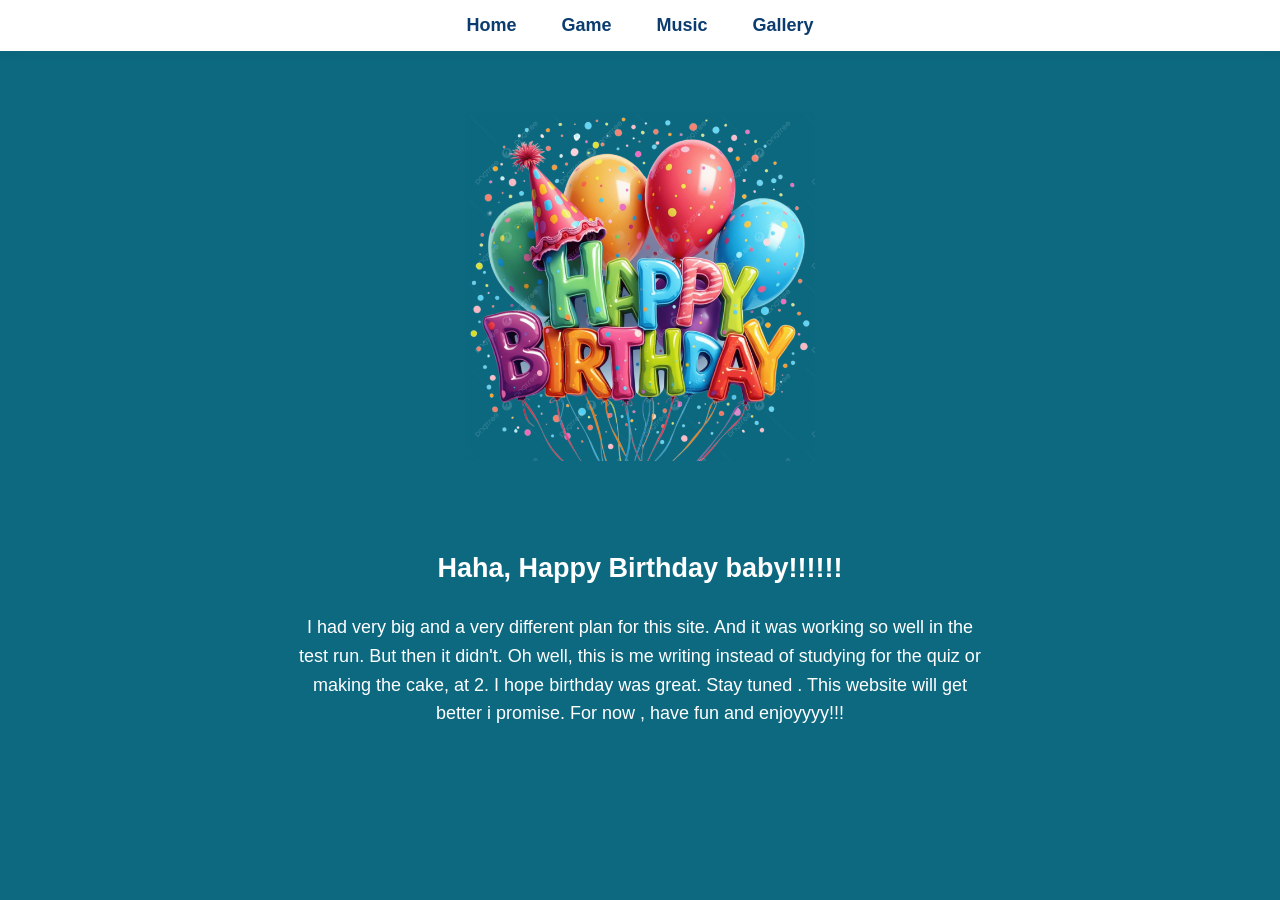
<file: index.html>
<!DOCTYPE html>
<html>
<head>
  <title>Happy Birthday 💛</title>
  <link rel="stylesheet" href="style.css">
</head>
<body>

<!-- Navigation Bar -->
<nav>
  <div class="nav-container">
    <a href="index.html">Home </a>
    <a href="game.html">Game </a>
    <a href="music.html">Music </a>
    <a href="gallery.html">Gallery </a>
  </div>
</nav>

<!-- Main Content -->
<section class="hero">

  <!-- Big Birthday PNG -->
  <img src="images/happybirthday.png" class="birthday-image">

  <!-- Editable Message -->
  <div class="message-box">
    <h2>Haha, Happy Birthday baby!!!!!!</h2>
     <p>
      I had very big and a very different plan for this site. And it was working so well in the test run. But then it didn't. Oh well, this is me writing instead of studying for the quiz or making the cake, at 2. I hope birthday was great.

      Stay tuned . This website will get better i promise. For now , have fun and enjoyyyy!!!
    </p>

    <p>
  </div>

</section>

</body>
</html>
</file>
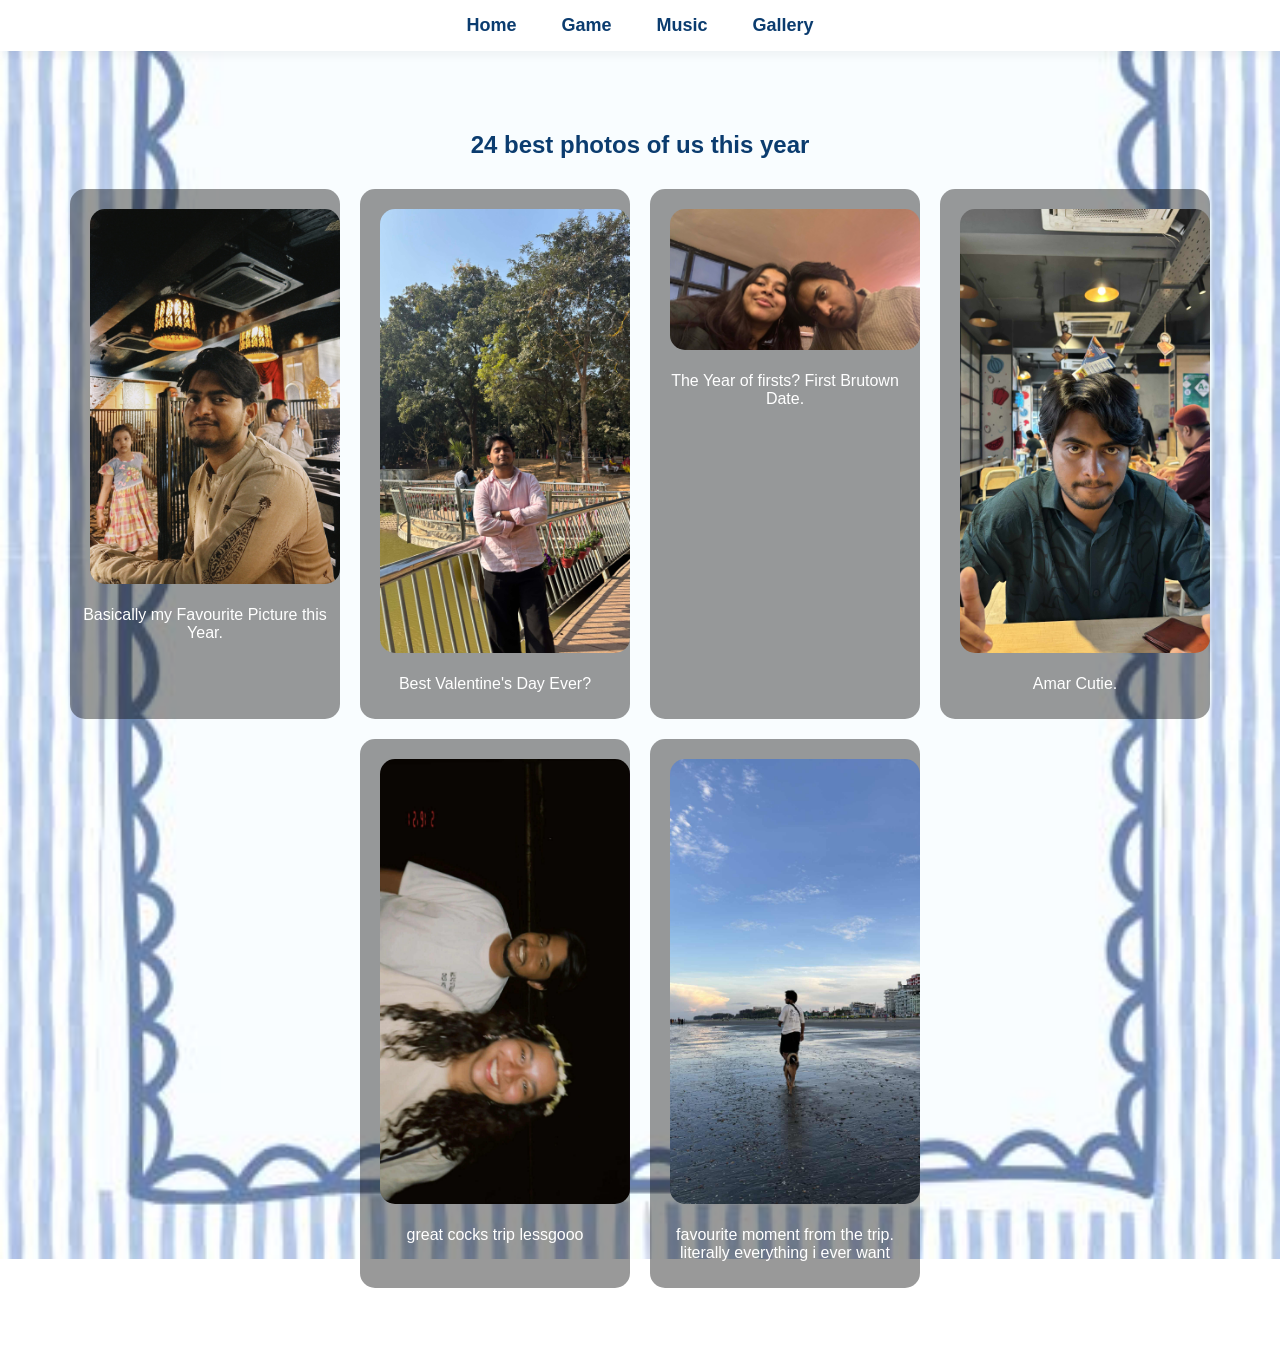
<file: gallery.html>
<!DOCTYPE html>
<html>
<head>
  <title>Our Memories </title>
  <link rel="stylesheet" href="style.css">
  <link rel="stylesheet" href="gallery.css">
</head>
<body>

<nav>
  <div class="nav-container">
    <a href="index.html">Home </a>
    <a href="game.html">Game </a>
    <a href="music.html">Music </a>
    <a href="gallery.html">Gallery </a>
  </div>
</nav>

<section class="hero">
  <h1>24 best photos of us this year</h1>

  <div class="gallery">
    <div class="photo">
      <img src="images/photo1.jpg" alt="Pic1" onclick="openLightbox(this)">
      <p class="caption"> Basically my Favourite Picture this Year.</p>
    </div>

    <div class="photo">
      <img src="images/photo2.jpg" alt="Pic2" onclick="openLightbox(this)">
      <p class="caption">Best Valentine's Day Ever?</p>
    </div>

    <div class="photo">
      <img src="images/photo3.jpg" alt="Pic3" onclick="openLightbox(this)">
      <p class="caption">The Year of firsts? First Brutown Date.</p>
    </div>
    <div class="photo">
      <img src="images/photo4.jpg" alt="Pic4" onclick="openLightbox(this)">
      <p class="caption">Amar Cutie.</p>
    </div>
    <div class="photo">
      <img src="images/photo5.jpg" alt="Pic5" onclick="openLightbox(this)">
      <p class="caption">great cocks trip lessgooo</p>
    </div>
    <div class="photo">
      <img src="images/photo6.jpg" alt="Pic6" onclick="openLightbox(this)">
      <p class="caption">favourite moment from the trip. literally everything i ever want</p>
    </div>
  </div>
</section>

<!-- LIGHTBOX -->
<div id="lightbox" onclick="closeLightbox()">
  <span id="caption"></span>
  <img id="lightbox-img">
</div>

<script src="gallery.js"></script>
</body>
</html>
</file>
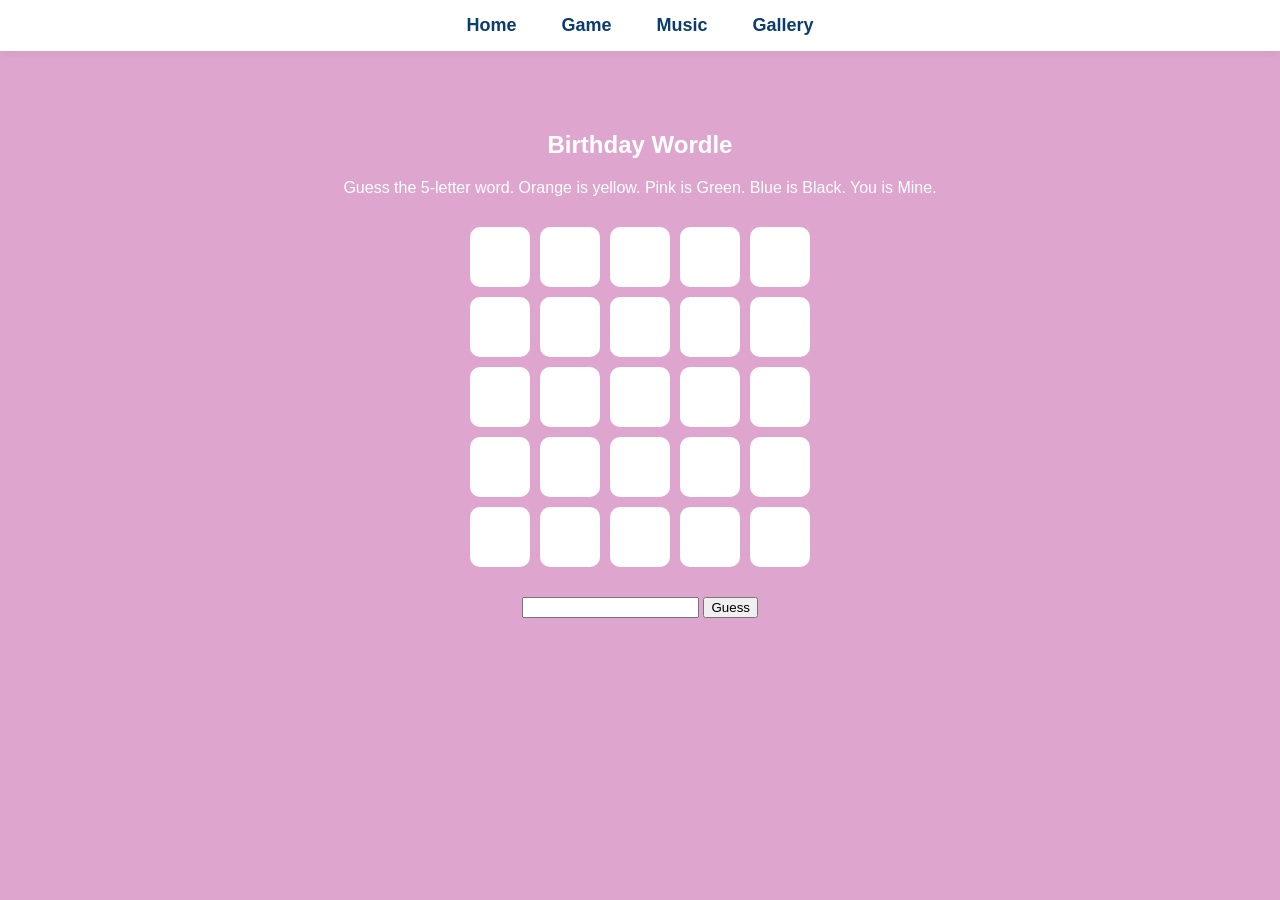
<file: game.html>
<!DOCTYPE html>
<html>
<head>
  <title>Birthday Wordle </title>
  <link rel="stylesheet" href="style.css">
  <link rel="stylesheet" href="game.css">
</head>
<body>

<nav>
  <div class="nav-container">
    <a href="index.html">Home </a>
    <a href="game.html">Game </a>
    <a href="music.html">Music </a>
    <a href="gallery.html">Gallery </a>
  </div>
</nav>

<section class="hero">
  <h1>Birthday Wordle </h1>
  <p>Guess the 5-letter word. Orange is yellow. Pink is Green. Blue is Black. You is Mine.</p>

  <div id="board"></div>

  <input type="text" id="guessInput" maxlength="5">
  <button onclick="checkGuess()">Guess</button>

  <p id="message"></p>
</section>

<script src="script.js"></script>
</body>
</html>
</file>
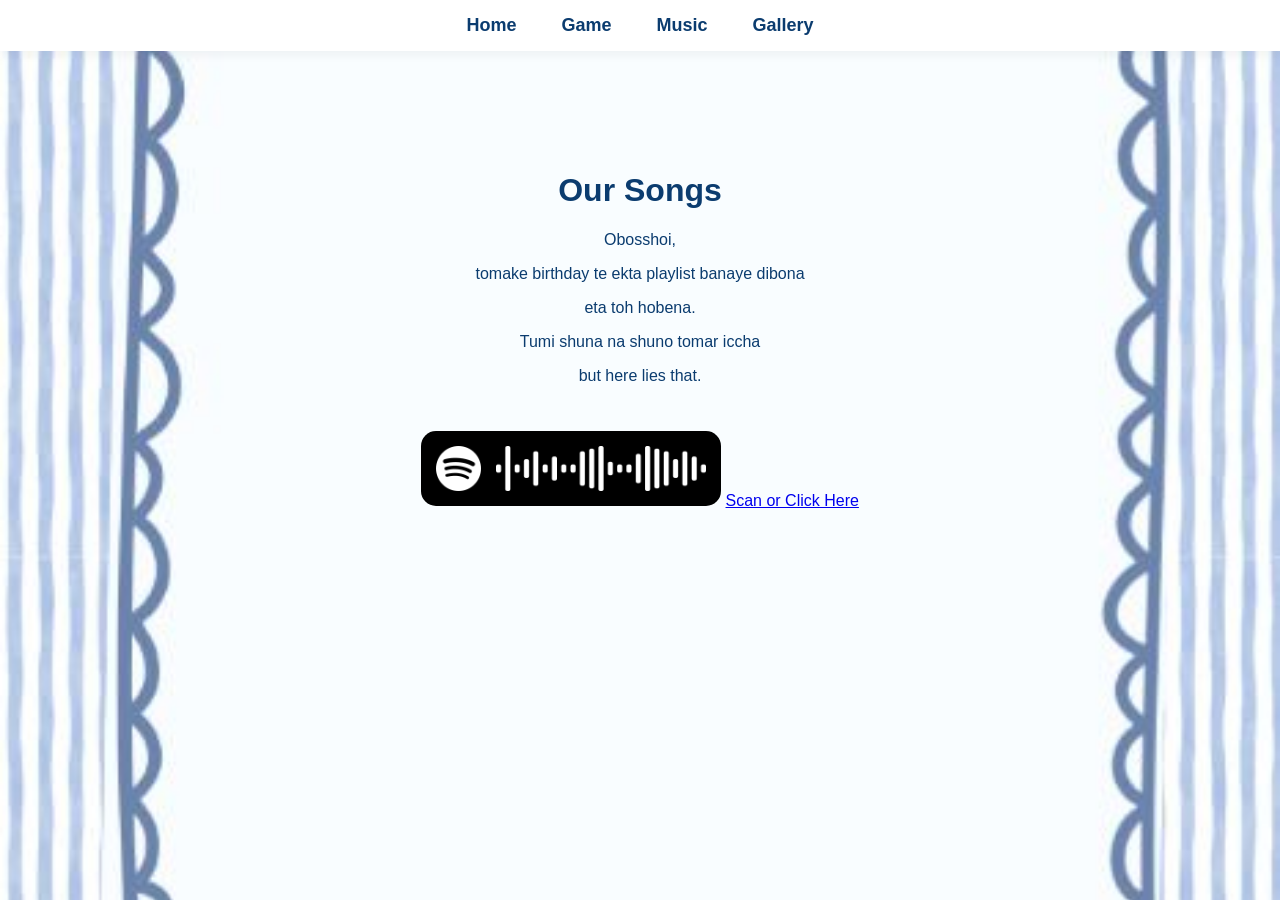
<file: music.html>
<!DOCTYPE html>
<html>
<head>
  <title>Music 💙</title>
  <link rel="stylesheet" href="style.css">
  <link rel="stylesheet" href="music.css">
</head>
<body>

<!-- NAVBAR -->
<nav>
  <div class="nav-container">
    <a href="index.html">Home </a>
    <a href="game.html">Game </a>
    <a href="music.html">Music </a>
    <a href="gallery.html">Gallery </a>
  </div>
</nav>

<div class="content">
  <h1>Our Songs </h1>

  <p>
    Obosshoi, </p> <p>tomake birthday te ekta playlist banaye dibona</p> <p>eta toh hobena. </p><p>Tumi shuna na shuno tomar iccha <p>but here lies that. </p>
  </p>

  <img src="images/spotify.png" class="music-image">
<a href="https://open.spotify.com/playlist/6KdJVONNPRdrx9K0iDTw4B?si=no3lWIUnSWSOSQl6-kR41g"> Scan or Click Here </a>
</div>

</body>
</html>
</file>
<file: style.css>
body {
  margin: 0;
  font-family: 'Segoe UI', sans-serif;
  background: #0c6980;   /* light blue background */
  text-align: center;
  color: white;          /* all main text white */
}

/* NAVIGATION BAR */
nav {
  background: white;     /* white navbar */
  padding: 15px 0;
  box-shadow: 0 4px 10px rgba(0,0,0,0.05);
}

.nav-container a {
  color: #0b3c6f;        /* dark blue text */
  text-decoration: none;
  margin: 0 20px;
  font-weight: bold;
  font-size: 18px;
}

.nav-container a:hover {
  text-decoration: underline;
}

/* HERO SECTION */
.hero {
  padding: 60px 20px;
}

/* Birthday Image */
.birthday-image {
  width: 350px;
  max-width: 90%;
  margin-bottom: 30px;
}

/* MESSAGE BOX */
.message-box {
  max-width: 700px;
  margin: auto;
  padding: 30px;
  font-size: 18px;
  line-height: 1.6;
}

/* Gallery */
.gallery img {
  width: 250px;
  margin: 10px;
  border-radius: 15px;
}
</file>
<file: gallery.css>
body {
  margin: 0;
  font-family: 'Segoe UI', sans-serif;

  /* Background image */
  background: url("images/bg.jpg") no-repeat center center fixed;
  background-size: cover;

  color: #0b3c6f;  /* default text color */
}

/* GRID GALLERY */
.gallery {
  display: flex;
  flex-wrap: wrap;
  justify-content: center;
  gap: 20px;
  margin-top: 30px;
}

.photo {
  background: rgba(0,0,0,0.4); /* semi-transparent overlay so caption is readable */
  border-radius: 15px;
  padding: 10px;
  text-align: center;
  width: 250px;
  cursor: pointer;
}

.photo img {
  width: 100%;
  border-radius: 15px;
}

.caption {
  margin-top: 8px;
  font-size: 16px;
  color: white;
}

.photo:hover {
  transform: scale(1.05);
  transition: 0.3s ease;
}

/* LIGHTBOX STYLING */
#lightbox {
  display: none;
  position: fixed;
  z-index: 999;
  left: 0;
  top: 0;
  width: 100%;
  height: 100%;
  background-color: rgba(0,0,0,0.85);
  align-items: center;
  justify-content: center;
  flex-direction: column;
}

#lightbox img {
  max-width: 90%;
  max-height: 80%;
  border-radius: 15px;
  margin-bottom: 15px;
}

#caption {
  color: white;
  font-size: 20px;
  text-align: center;
}
</file>
<file: game.css>
#board {
  display: grid;
  grid-template-columns: repeat(5, 60px);
  gap: 10px;
  justify-content: center;
  margin: 30px 0;
}

.tile {
  width: 60px;
  height: 60px;
  font-size: 24px;
  font-weight: bold;
  display: flex;
  align-items: center;
  justify-content: center;
  border-radius: 10px;
  background: white;
  color: black;
}

/* COLORS */
.correct {
  background-color: #ff8fcf;  /* Pink */
  color: white;
}

.present {
  background-color: #ff9f40;  /* Orange */
  color: white;
}

.wrong {
  background-color: #4da6ff;  /* Blue */
  color: white;
}
body {
  background: #dea6cf;   /* soft pink */
}
</file>
<file: music.css>
body {
  background: url("images/bg.jpg") no-repeat center center fixed;
  background-size: cover;
}

/* Make only the content blue */
.content {
  text-align: center;
  padding: 100px 20px;
  color: #0b3c6f; /* dark blue text */
}

.music-image {
  width: 300px;
  margin-top: 30px;
  border-radius: 15px;
}
</file>
